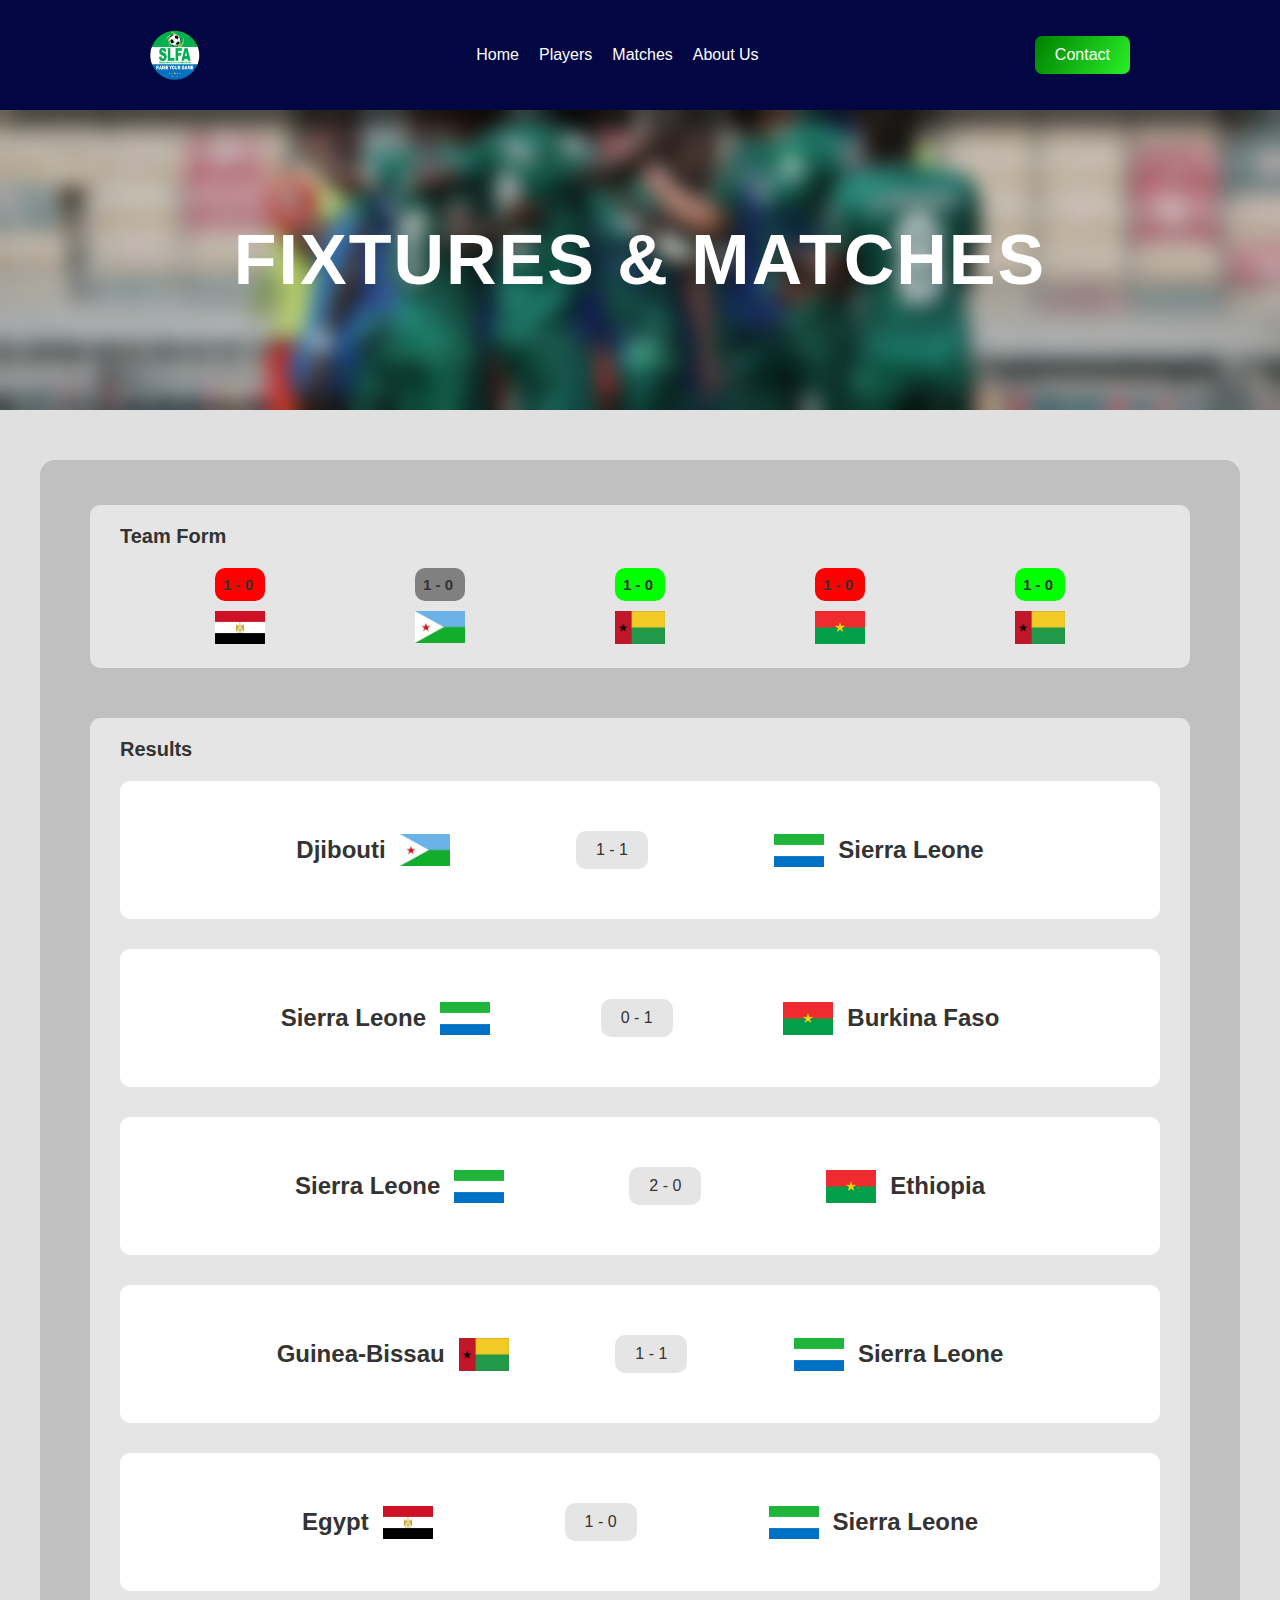
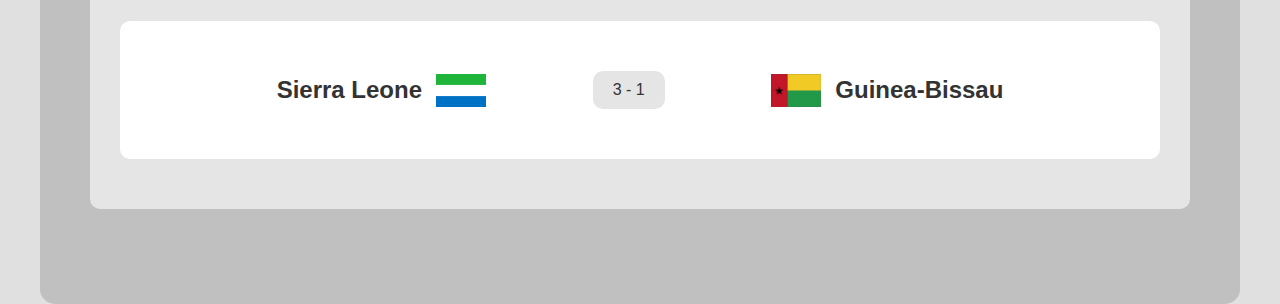
<file: matches.html>
<!DOCTYPE html>
<html lang="en">
  <head>
    <meta charset="UTF-8" />
    <meta name="viewport" content="width=device-width, initial-scale=1.0" />
    <title>Matches | Football Agency Sierra Leone</title>
    <link rel="stylesheet" href="./CSS/matches.css">
  </head>
  <body>
    <!-- Header -->
    <header>
      <img src="./IMG/SLAFA_logo.png" alt="FASL logo" width="50px" />
      <!-- Navigation Links -->
      <nav>
        <ul>
          <li><a href="./index.html">Home</a></li>
          <li><a href="./players.html">Players</a></li>
          <li><a href="./matches.html">Matches</a></li>
          <li><a href="./about.html">About Us</a></li>
        </ul>
      </nav>
      <!-- Header Button -->
      <a href="./contact.html">Contact</a>
    </header>

    <!-- Hero Section -->
    <section class="hero">
      <div class="hero-wrapper">
        <h1>FIXTURES & MATCHES</h1>
      </div>
    </section>

    <!-- Main Content -->
    <div class="main-content">
      <!-- Team Form -->
      <div class="team-form">
        <h2>Team Form</h2>

        <div class="match-wrapper">
            <!-- 1 -->
          <div class="ft" id="loss">
            <h2>1 - 0</h2>
            <img src="./IMG/egypt.jpeg" alt="Egypt Logo" width="50px">
          </div>
            <!-- 2 -->
          <div class="ft" id="draw">
            <h2>1 - 0</h2>
            <img src="./IMG/Djibouti flag.jpeg" alt="" width="50px">
          </div>
            <!-- 3 -->
          <div class="ft" id="win">
            <h2>1 - 0</h2>
            <img src="./IMG/Guinea Bissau _.jpeg" alt="" width="50px">
          </div>
            <!-- 4 -->
          <div class="ft" id="loss">
            <h2>1 - 0</h2>
            <img src="./IMG/Burkina Faso.jpeg" alt="" width="50px">
          </div>
            <!-- 5 -->
          <div class="ft" id="win">
            <h2>1 - 0</h2>
            <img src="./IMG/Guinea Bissau _.jpeg" alt="" width="50px">
          </div>
          </div>
        </div>
        <!-- Results -->
        <div class="results">
        <h2>Results</h2>
        <!-- Result Cards -->
        <div class="card">
            <div class="home">
                <h2>Djibouti</h2>
                <img src="./IMG/Djibouti flag.jpeg" alt="" width="50px">
            </div>
            <div class="score">1 - 1</div>
            <div class="away">
                <img src="./IMG/Salone.jpeg" alt="" width="50px">
                <h2>Sierra Leone</h2>
            </div>
        </div>
        <div class="card">
            <div class="home">
                <h2>Sierra Leone</h2>
                <img src="./IMG/Salone.jpeg" alt="" width="50px">
            </div>
            <div class="score">0 - 1</div>
            <div class="away">
                <img src="./IMG/Burkina Faso.jpeg" alt="" width="50px">
                <h2>Burkina Faso</h2>
            </div>
        </div>
        <div class="card">
            <div class="home">
                <h2>Sierra Leone</h2>
                <img src="./IMG/Salone.jpeg" alt="" width="50px">
            </div>
            <div class="score">2 - 0</div>
            <div class="away">
                <img src="./IMG/Burkina Faso.jpeg" alt="" width="50px">
                <h2>Ethiopia</h2>
            </div>
        </div>
        <div class="card">
            <div class="home">
                <h2>Guinea-Bissau</h2>
                <img src="./IMG/Guinea Bissau _.jpeg" alt="" width="50px">
            </div>
            <div class="score">1 - 1</div>
            <div class="away">
                <img src="./IMG/Salone.jpeg" alt="" width="50px">
                <h2>Sierra Leone</h2>
            </div>
        </div>
        <div class="card">
            <div class="home">
                <h2>Egypt</h2>
                <img src="./IMG/egypt.jpeg" alt="" width="50px">
            </div>
            <div class="score">1 - 0</div>
            <div class="away">
                <img src="./IMG/Salone.jpeg" alt="" width="50px">
                <h2>Sierra Leone</h2>
            </div>
        </div>
        <div class="card">
            <div class="home">
                <h2>Sierra Leone</h2>
                <img src="./IMG/Salone.jpeg" alt="" width="50px">
            </div>
            <div class="score">3 - 1</div>
            <div class="away">
                <img src="./IMG/Guinea Bissau _.jpeg" alt="" width="50px">
                <h2>Guinea-Bissau</h2>
            </div>
        </div>
       </div>
      </div>
      
    </div>
  </body>
</html>
</file>
<file: CSS/matches.css>
* {
    margin: 0;
    padding: 0;
    box-sizing: border-box;
    font-family: 'Segoe UI', Tahoma, Geneva, Verdana, sans-serif;
}

body {
    background-color: #e0e0e0;
    color: #333;
}
        
/* Header */
header {
    background-color: rgb(2, 6, 67);
    padding: 30px 150px;
    display: flex;
    justify-content: space-between;
    align-items: center;
    box-shadow: 0 10px 25px #000;
    position: relative;
}
        
.logo {
    width: 50px;
    height: 50px;
    background-color: #f0f0f0;
    display: flex;
    align-items: center;
    justify-content: center;
    border: 1px solid #999;
}
        
nav ul {
    display: flex;
    list-style: none;
    gap: 20px;
}
        
nav a {
    text-decoration: none;
    color: white;
    font-weight: 500;
}
        
header>a {
    padding: 10px 20px;
    border-radius: 7px;
    background: linear-gradient(120deg, green, rgb(41, 240, 41));
    text-decoration: none;
    color: #fff;
    font-weight: 500;
}
        
/* Hero Secti0n */
.hero {
    background: url(../IMG/LEONE-STARS-2.jpg);
    background-position: center;
    background-repeat: no-repeat;
    background-size: cover;
    /* padding: 40px 20px; */
    text-align: center;
    height: 300px;
}

.hero-wrapper {
    height: 100%;
    background: url();
    backdrop-filter: blur(10px);
    background-color: #0000002b;
    z-index: 10;
    display: flex;
    justify-content: center;
    align-items: center;
}
        
.hero h1 {
    font-size: 70px;
    font-weight: 700;
    letter-spacing: 2px;
    color: white;
}

/* Main Content */
.main-content {
    padding: 45px 50px;
    max-width: 1200px;
    margin: 0 auto;
    margin-top: 50px;
    background: rgb(192, 192, 192);
    border-radius: 15px;
}

/* Team Form */
.team-form, .results {
    border-radius: 10px;
    background-color: #e5e5e5;
    padding: 20px 30px;
    margin-bottom: 50px;
}

.team-form>h2, .results>h2 {
    font-size: 20px;
    margin-bottom: 20px;
    /* margin-right: 20px; */
}

.match-wrapper {
    display: flex;
    justify-content: center;
    gap: 150px;
}

.match-wrapper #win h2 {
    font-size: 15px;
    background-color: rgb(0, 255, 0);
    padding: 8px;
    border-radius: 10px;
    margin-bottom: 10px;
}

.match-wrapper #loss h2 {
    font-size: 15px;
    background-color: red;
    padding: 8px;
    border-radius: 10px;
    margin-bottom: 10px;
}

.match-wrapper #draw h2 {
    font-size: 15px;
    background-color: grey;
    padding: 8px;
    border-radius: 10px;
    margin-bottom: 10px;
}

/* Results */
.results {

}

.card {
    display: flex;
    background-color: #fff;
    justify-content: space-evenly;
    padding: 50px;
    border-radius: 10px;
    margin-bottom: 30px;
}

.home, .away {
    display: flex;
    gap: 14px;
    align-items: center;
}

.score {
    background-color: #e5e5e5;
    display: flex;
    justify-content: center;
    align-items: center;
    padding: 10px 20px;
    border-radius: 10px;
}
</file>
